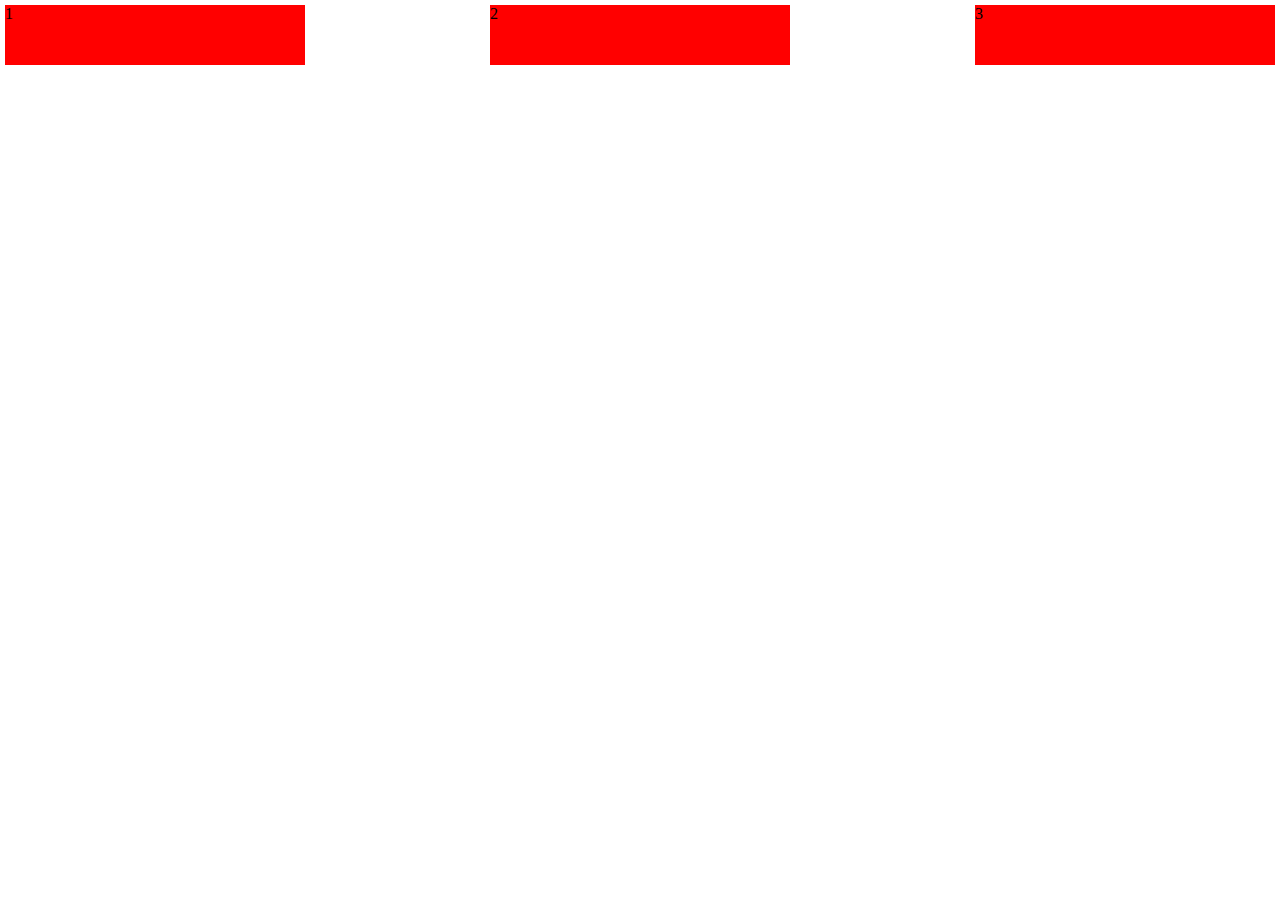
<file: flexbox-rocketseat/index.html>
<!DOCTYPE html>
<html lang="en">
<head>
    <meta charset="UTF-8">
    <meta name="viewport" content="width=device-width, initial-scale=1.0">
    <meta http-equiv="X-UA-Compatible" content="ie=edge">
    <link rel="stylesheet" href="flexbox2.css">

    <title>Curso Flexbox</title>
</head>
<body>
    <div id="app">
        <div class="box">1</div>
        <div class="box">2</div>
        <div class="box">3</div>
    </div>

</body>
</html>
</file>
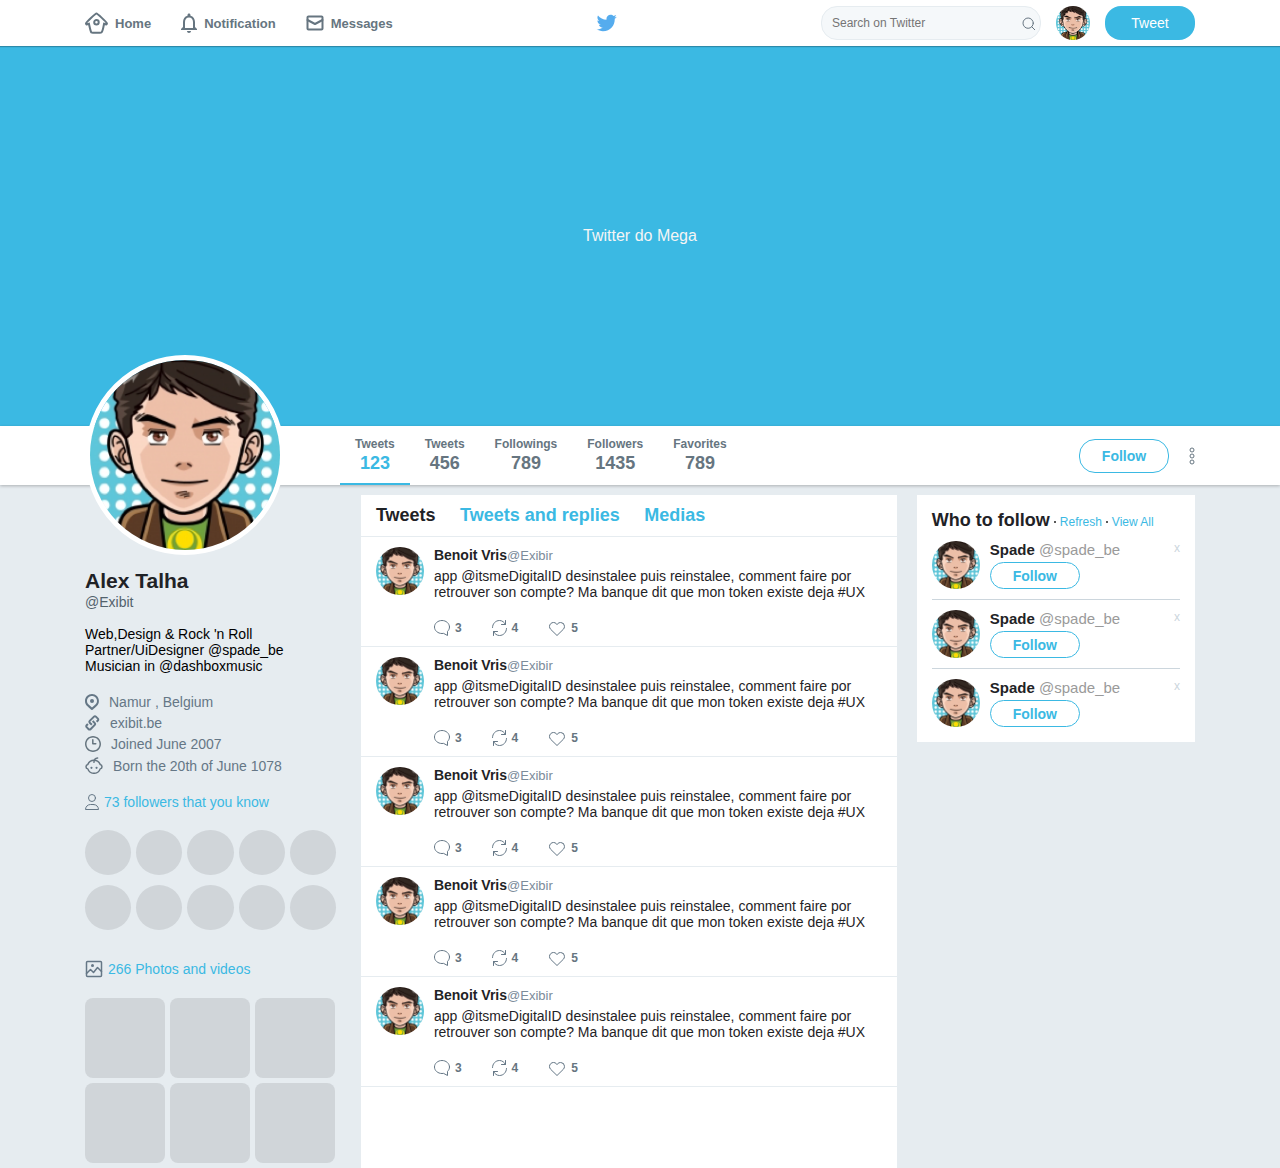
<file: flexbox-rocketseat/index2.html>
<!DOCTYPE html>
<html lang="en">

<head>
    <meta charset="UTF-8">
    <meta name="viewport" content="width=device-width, initial-scale=1.0">
    <meta http-equiv="X-UA-Compatible" content="ie=edge">
    <link rel="stylesheet" href="style.css">
    <title>Document</title>
</head>

<body>

    <header id='main-header'>
        <div class="content">
            <nav>
                <ul>
                    <li><img src="images/home.svg">Home</li>
                    <li><img src="images/notification.svg" alt="notification">Notification</li>
                    <li><img src="images/message.svg" alt="notification">Messages</li>
                </ul>
            </nav>
            <img src="images/logo.svg" alt="Logo Twitter">
            <div class='side'>
                <input type="text" placeholder="Search on Twitter">
                <img src="images/avatar.png" alt="avatar">
                <button>Tweet</button>
            </div>
        </div>
    </header>

    <div class="banner">Twitter do Mega</div>
    <div class="bar">
        <div class='content'>
            <ul>
                <li class="active">
                    <span>Tweets</span>
                    <strong>123</strong>
                </li>
                <li>
                    <span>Tweets</span>
                    <strong>456</strong>
                </li>
                <li>
                    <span>Followings</span>
                    <strong>789</strong>
                </li>
                <li>
                    <span>Followers</span>
                    <strong>1435</strong>
                </li>
                <li>
                    <span>Favorites</span>
                    <strong>789</strong>
                </li>
            </ul>
            <div class="actions">
                <button>Follow</button>
                <img src="images/more.svg" alt="">
            </div>
        </div>
    </div>

    <div class="wrapper-content content">
        <aside class="profile">
            <img src="images/avatar.png" class="avatar" alt="Alex Talha">
            <h1>Alex Talha</h1>
            <span>@Exibit</span>
            <p>Web,Design & Rock 'n Roll Partner/UiDesigner @spade_be Musician in @dashboxmusic</p>
            <ul class="list">
                <li><img src="images/place.svg" alt="Place"> Namur , Belgium </li>
                <li><img src="images/url.svg" alt="URL"> exibit.be </li>
                <li><img src="images/joined.svg" alt="Joined"> Joined June 2007</li>
                <li><img src="images/born.svg" alt="Born"> Born the 20th of June 1078 </li>
            </ul>

            <div class="widget followers">
                <strong><img src="images/followers.svg" alt="Followers">73 followers that you know</strong>

                <ul>
                    <li></li>
                    <li></li>
                    <li></li>
                    <li></li>
                    <li></li>
                    <li></li>
                    <li></li>
                    <li></li>
                    <li></li>
                    <li></li>
                </ul>
            </div>

            <div class="widget images">
                <strong><img src="images/images.svg" alt="Images">266 Photos and videos</strong>
                <ul>
                    <li></li>
                    <li></li>
                    <li></li>
                    <li></li>
                    <li></li>
                    <li></li>
                </ul>
            </div>

        </aside>
        <section class="timeline">
            <nav>
                <a href="" class="active">Tweets</a>
                <a href="">Tweets and replies</a>
                <a href="">Medias</a>
            </nav>

            <ul class="tweets">
                <li>
                    <img src="images/avatar.png" alt="Avatar">
                    <div class="info">
                        <strong>Benoit Vris<span>@Exibir</span></strong>
                        <p>app @itsmeDigitalID desinstalee puis reinstalee, comment faire por retrouver son compte? Ma
                            banque dit que mon token existe deja #UX</p>

                        <div class="actions">
                            <a href="#"><img src="images/comments.svg" alt="Comments">3</a>
                            <a href="#"><img src="images/retweet.svg" alt="Retweets">4</a>
                            <a href="#"><img src="images/like.svg" alt="Like">5</a>
                        </div>
                    </div>
                </li>
            </ul>

            <ul class="tweets">
                <li>
                    <img src="images/avatar.png" alt="Avatar">
                    <div class="info">
                        <strong>Benoit Vris<span>@Exibir</span></strong>
                        <p>app @itsmeDigitalID desinstalee puis reinstalee, comment faire por retrouver son compte? Ma
                            banque dit que mon token existe deja #UX</p>

                        <div class="actions">
                            <a href="#"><img src="images/comments.svg" alt="Comments">3</a>
                            <a href="#"><img src="images/retweet.svg" alt="Retweets">4</a>
                            <a href="#"><img src="images/like.svg" alt="Like">5</a>
                        </div>
                    </div>
                </li>
            </ul>
            <ul class="tweets">
                <li>
                    <img src="images/avatar.png" alt="Avatar">
                    <div class="info">
                        <strong>Benoit Vris<span>@Exibir</span></strong>
                        <p>app @itsmeDigitalID desinstalee puis reinstalee, comment faire por retrouver son compte? Ma
                            banque dit que mon token existe deja #UX</p>

                        <div class="actions">
                            <a href="#"><img src="images/comments.svg" alt="Comments">3</a>
                            <a href="#"><img src="images/retweet.svg" alt="Retweets">4</a>
                            <a href="#"><img src="images/like.svg" alt="Like">5</a>
                        </div>
                    </div>
                </li>
            </ul>
            <ul class="tweets">
                <li>
                    <img src="images/avatar.png" alt="Avatar">
                    <div class="info">
                        <strong>Benoit Vris<span>@Exibir</span></strong>
                        <p>app @itsmeDigitalID desinstalee puis reinstalee, comment faire por retrouver son compte? Ma
                            banque dit que mon token existe deja #UX</p>

                        <div class="actions">
                            <a href="#"><img src="images/comments.svg" alt="Comments">3</a>
                            <a href="#"><img src="images/retweet.svg" alt="Retweets">4</a>
                            <a href="#"><img src="images/like.svg" alt="Like">5</a>
                        </div>
                    </div>
                </li>
            </ul>
            <ul class="tweets">
                <li>
                    <img src="images/avatar.png" alt="Avatar">
                    <div class="info">
                        <strong>Benoit Vris<span>@Exibir</span></strong>
                        <p>app @itsmeDigitalID desinstalee puis reinstalee, comment faire por retrouver son compte? Ma
                            banque dit que mon token existe deja #UX</p>

                        <div class="actions">
                            <a href="#"><img src="images/comments.svg" alt="Comments">3</a>
                            <a href="#"><img src="images/retweet.svg" alt="Retweets">4</a>
                            <a href="#"><img src="images/like.svg" alt="Like">5</a>
                        </div>
                    </div>
                </li>
            </ul>
        </section>

        <aside class="widgets">
            <div class="widget follow">
                <div class="title">
                    <strong>Who to follow</strong>
                    <a href="">Refresh</a>
                    <a href="">View All</a>
                </div>
                <ul>
                    <li>
                        <div class="profile">
                            <img src="images/avatar.png" alt="">
                            <div class="info">
                                <strong>Spade <span>@spade_be</span></strong>
                                <button>Follow</button>
                            </div>
                        </div>
                        <a href="#">x</a>
                    </li>
                    <li>
                        <div class="profile">
                            <img src="images/avatar.png" alt="">
                            <div class="info">
                                <strong>Spade <span>@spade_be</span></strong>
                                <button>Follow</button>
                            </div>
                        </div>
                        <a href="#">x</a>
                    </li>
                    <li>
                        <div class="profile">
                            <img src="images/avatar.png" alt="">
                            <div class="info">
                                <strong>Spade <span>@spade_be</span></strong>
                                <button>Follow</button>
                            </div>
                        </div>
                        <a href="#">x</a>
                    </li>
                </ul>
            </div>


        </aside>
    </div>





</body>

</html>
</file>
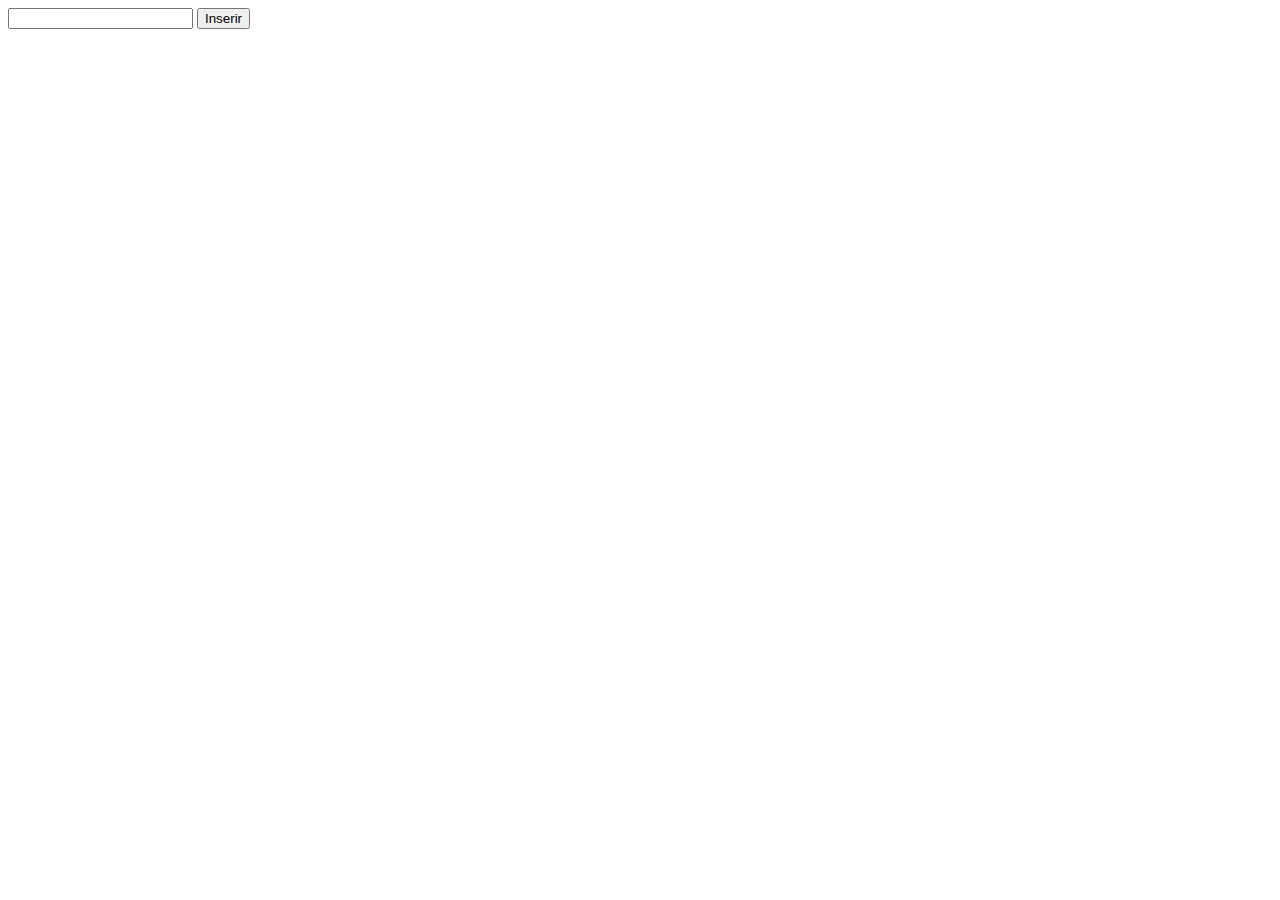
<file: javascript/index2.html>
<!DOCTYPE html>
<html lang="en">
<head>
    <meta charset="UTF-8">
    <meta name="viewport" content="width=device-width, initial-scale=1.0">
    <meta http-equiv="X-UA-Compatible" content="ie=edge">
    <title>Document</title>
</head>
<body>

    <input type="text"  class="valor" name="valor">
    <input type="button" class='inserir' value="Inserir">

    <div class="todoList">
        <ul></ul>
    </div>
    
    <script src="todo.js"></script>
</body>
</html>
</file>
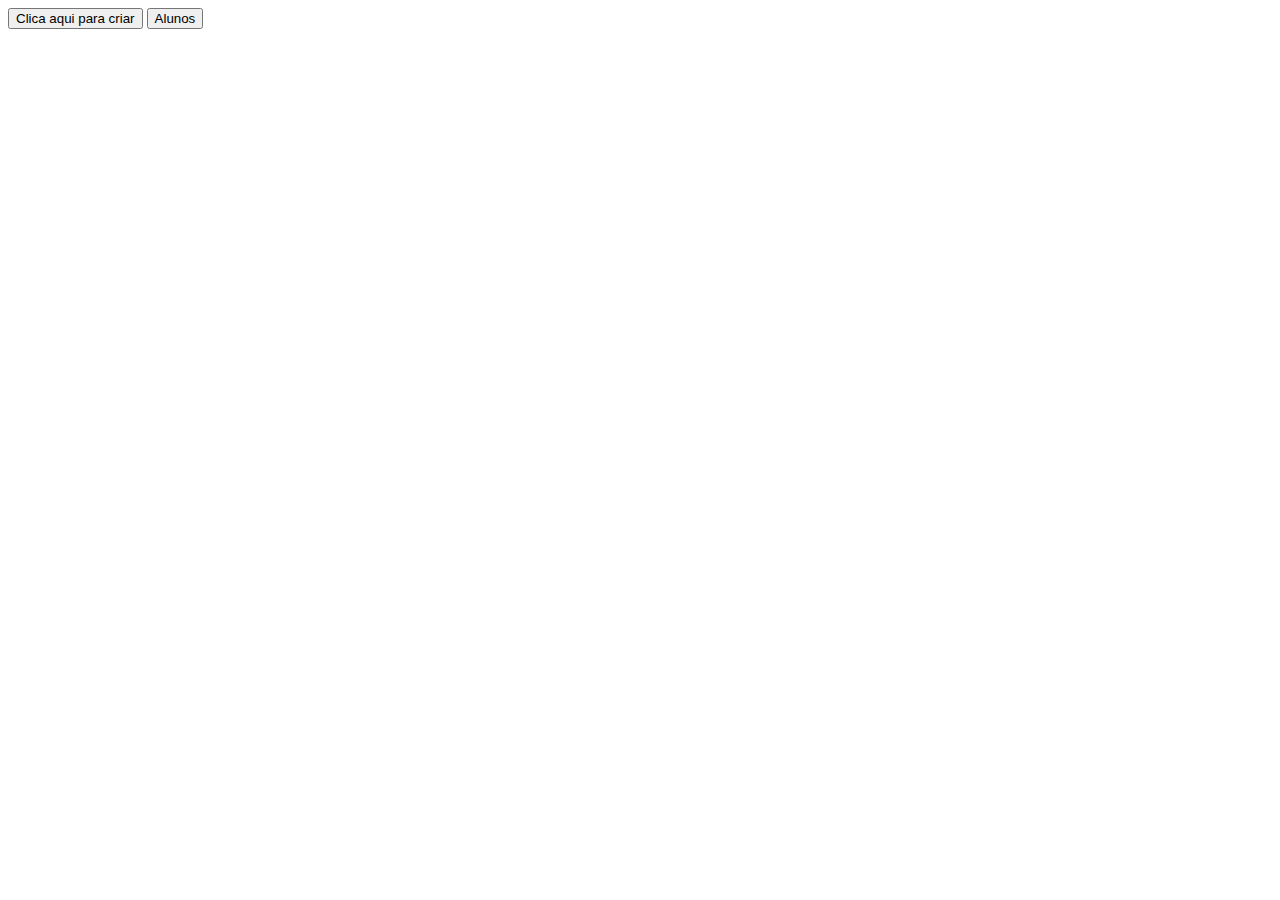
<file: javascript/manipulacao.html>
<!DOCTYPE html>
<html lang="en">

<head>
    <meta charset="UTF-8">
    <meta name="viewport" content="width=device-width, initial-scale=1.0">
    <meta http-equiv="X-UA-Compatible" content="ie=edge">
    <title>Document</title>
</head>

<body>
    <!--
    <button onclick="mostrarAlert()">CLica Aqui</button>
    <button onmouseover="mostrarAlert()">CLica Aqui</button>
    <input type="text" onkeyup="mostrarAlert()" value="">

    <script>
        function mostrarAlert(){
            alert('Botão foi clicado');
        }

    </script>

-->

    <div id="app">
        <!--
        <input type="text" name="nome" id="nome">
        <input type="text" name="nome" id="nome">
        <input type="text"  name="nome2" id="nome2" class="nome2">
        -->

        <button>Clica aqui para criar </button>

        <button class='alunos'>Alunos</button>

        <ul>
        </ul>
    </div>


    <div class="box">

    </div>
    <script>
        //var inputElement = document.getElementById('nome');
        //var inputElement2 = document.getElementsByTagName('input')[0];
        //var inputElement3 = document.getElementsByClassName('nome2');

        /* var ElementINput = document.querySelector('#app input[name="nome2"]');
     
             ElementINput.onblur = () => {
                 var mensagem = ElementINput.value;
                 alert('Botão Clicado:' + mensagem);
     
             }
     */
        //var linkElement = document.createElement('a');

        //linkElement.setAttribute('href','http://rocketseat.com');


        //1º exercício
        //Crie um botão que ao ser clicado cria um novo elemento em tela com a forma de um quadrado vermelho com 100px de altura e largura. Sempre que o botão for clicado um novo quadrado deve aparecer na tela.

        var botao = document.querySelector('button');

        botao.onclick = function () {
            var box = document.querySelector('.box');
            var elemento = document.createElement('div');
            elemento.style.width = '100px';
            elemento.style.height = '100px';
            elemento.style.backgroundColor = '#f00';
            element.style.attr

            console.log(elemento);

            box.appendChild(elemento);

        }

        botao.onmouseover = function () {

            var box = document.querySelector('.box');
            var elemento = document.createElement('div');
            elemento.style.width = '100px';
            elemento.style.height = '100px';
            elemento.style.backgroundColor = getRandomColor();


            console.log(elemento);

            box.appendChild(elemento);
        }

        function getRandomColor() {
            var letters = '0123456789ABCDEF';
            var color = '#';
            for (var i = 0; i < 6; i++) {
                color += letters[Math.floor(Math.random() * 16)];
            }
            return color;
        }

        //var newColor = getRandomColor(); // #E943F0

        var nomes = ['Diego', 'Gabriel', 'Lucas'];


        var alunos = document.querySelector('.alunos');

        alunos.onclick = function () {

            var ul = document.querySelector('#app ul');


            for (i = 0; i < nomes.length; i++) {
                li = document.createElement('li');
                text = document.createTextNode(nomes[i]);
                li.appendChild(text);
                console.log(li);

                ul.appendChild(li);

            }

        }

    </script>

</body>

</html>
</file>
<file: flexbox-rocketseat/flexbox2.css>
html,
body,
#app{
    height: 100%;
    margin: 0;
  
}

#app{
    display:flex;
    flex-wrap:wrap;
    justify-content: space-between;
}

.box{
    width: 300px;
    height: 60px;
    background: #f00;
    margin:5px;
    
  /*  flex-grow: 1;*/
    /*flex-shrink:0;  */
    /*flex: 1;*/
    /* quebra de linha */

}
</file>
<file: flexbox-rocketseat/style.css>
* {
    margin: 0;
    padding: 0;
    box-sizing: border-box;
}

body {
    background: #e6ecf0;
    font-family: 'Helvetica Neue', 'Helvetica', Arial, Helvetica, sans-serif;
    text-rendering: optimizeLegibility !important;
    -webkit-font-smoothing: antialiased !important;
}

input,
button {
    outline: 0
}

.content {
    max-width: 1170px;
    margin: 0 auto;
    padding: 0 30px
}

header#main-header {
    height: 46px;
    background: #FFF;
    box-shadow: 0 1px 1px rgba(0, 0, 0, 0.25);
    z-index: 1;
    position: relative;
}

header#main-header .content {
    display: flex;
    align-items: center;
    justify-content: space-between;
    height: 100%;
}

header#main-header nav ul {
    display: flex;
    list-style: none;
}

header#main-header nav ul li {
    display: flex;
    align-items: center;
    font-size: 13px;
    color: #667580;
    font-weight: bold;
    margin-left: 30px;
}

header#main-header nav ul li:first-child {
    margin: 0;
}

header#main-header nav ul li img {
    margin-right: 7px;
}

header#main-header div.side {
    display: flex;
}

header#main-header div.side img {
    height: 34px;
    width: 34px;
    border-radius: 50%;
    margin: 0 15px;
}

header#main-header div.side button {
    height: 34px;
    background: #3bb9e3;
    align-items: center;
    justify-content: center;
    width: 90px;
    font-size: 14px;
    color: #FFF;
    border: 0;
    border-radius: 16px;
}

header#main-header div.side input {
    border: 1px solid #e6ecf0;
    height: 34px;
    padding: 0 12px;
    border-radius: 16px;
    font-size: 12px;
    color: #667581;
    width: 220px;
    padding: 12px 30px 12px 10px;
    background: #F5F8FA url('images/search.svg') no-repeat 200px center
}

div.banner {
    height: 380px;
    width: 100%;
    background-color: #3bb9e3;
    display: flex;
    justify-content: center;
    align-items: center;
    font-family: inherit;
    color: whitesmoke;
}

div.bar {
    height: 59px;
    background: #FFF;
    box-shadow: 0 1px 3px rgba(0, 0, 0, 0.25)
}

div.bar .content {
    display: flex;
    justify-content: space-between;
    align-items: center;
    padding-left: 285px;
    height: 100%;
}

div.bar .content ul {
    display: flex;
    list-style: none;
    height: 100%;
}

div.bar .content ul li {
    display: flex;
    flex-direction: column;
    align-items: center;
    padding: 0 15px;
    position: relative;
    justify-content: center
}

div.bar .content ul li.active::after {
    content: '';
    height: 2px;
    width: 100%;
    position: absolute;
    bottom: 0;
    left: 0;
    background: #3bb9e3;
}

div.bar .content ul li span {
    color: #667580;
    font-size: 12px;
    font-weight: bold;
}

div.bar .content ul li strong {
    color: #667580;
    font-size: 18px;
    font-weight: bold;
    margin-top: 2px;
}

div.bar .content ul li.active strong {
    color: #3bb9e3;
}

div.bar .content .actions {
    display: flex;
}

div.bar .content .actions button {
    height: 34px;
    display: flex;
    align-items: center;
    justify-content: center;
    width: 90px;
    font-weight: bold;
    font-size: 14px;
    border: 1px solid #3bb9e3;
    background: #FFF;
    color: #3bb9e3;
    border-radius: 16px;
    margin-right: 20px;
}

div.wrapper-content {
    display: flex;
}

div.wrapper-content aside.profile {
    width: 449px;
}

div.wrapper-content aside.profile img.avatar {
    width: 200px;
    height: 200px;
    border-radius: 50%;
    border: 5px solid white;
    margin-top: -130px;
}

div.wrapper-content aside.profile h1 {
    font-size: 21px;
    color: #1f2226;
    margin-top: 10px;
}

div.wrapper-content aside.profile span {
    font-size: 14px;
    color: #53626C;
}

div.wrapper-content aside.profile p {
    font-size: 14px;
    margin-top: 15px;
}

div.wrapper-content aside.profile ul {
    margin-top: 20px;
    list-style: none
}

div.wrapper-content aside.profile ul.list li {
    font-size: 14px;
    color: #657786;
    display: flex;
    align-items: center;
    margin-top: 5px;
}

div.wrapper-content aside.profile ul.list li:first-child {
    margin: 0;
}

div.wrapper-content aside.profile ul.list li img {
    margin-right: 10px;
}

div.wrapper-content aside.profile .widget {
    margin-top: 20px;
}

div.wrapper-content aside.profile .widget strong {
    font-weight: normal;
    color: #3BB9E3;
    font-size: 14px;
    display: flex;
    align-items: center;
}

div.wrapper-content aside.profile .widget strong img {
    margin-right: 5px
}

div.wrapper-content aside.profile .followers ul {
    list-style: none;
    display: flex;
    flex-wrap: wrap;
    align-content: flex-start;
    align-items: flex-start;
}

div.wrapper-content aside.profile .followers ul li {
    width: 45px;
    height: 45px;
    background: #d0d5d9;
    border-radius: 50%;
    /*flex-grow: 1;
    flex-shrink: 0;*/
    flex: 1 0 auto;
    margin: 0 5px 10px 0;
}

div.wrapper-content aside.profile .images ul {
    list-style: none;
    display: flex;
    flex-wrap: wrap;
    align-content: flex-start;
    align-items: flex-start;
}

div.wrapper-content aside.profile .images ul li {
    width: 80px;
    height: 80px;
    background: #d0d5d9;
    border-radius: 8px;
    flex-shrink: 0;
    margin: 0 5px 5px 0;
}

div.wrapper-content .timeline {
    flex-grow: 1;
    background-color: #FFF;
    margin: 10px 20px 0;
}

div.wrapper-content .timeline nav {
    border-bottom: 1px solid #e6ecf0;
    padding: 10px 15px;
}

div.wrapper-content .timeline nav a {
    text-decoration: none;
    color: #3bb9e3;
    font-size: 18px;
    font-weight: bold;
    margin-left: 20px;
}

div.wrapper-content .timeline nav a:first-child {
    margin: 0;
}

div.wrapper-content .timeline nav a.active {
    color: #1f2226;
}

div.wrapper-content .timeline ul.tweets {
    list-style: none;
}

div.wrapper-content .timeline ul.tweets li {
    border-bottom: 1px solid #e6ecf0;
    padding: 10px 15px;
    display: flex;
}

div.wrapper-content .timeline ul.tweets li>img {
    width: 48px;
    height: 48px;
    border-radius: 50%;
}

div.wrapper-content .timeline ul.tweets li .info {
    margin-left: 10px;
    display: flex;
    flex-direction: column;
}

div.wrapper-content .timeline ul.tweets li .info strong {
    font-size: 14px;
    color: #1f2326;
}

div.wrapper-content .timeline ul.tweets li .info strong span {
    font-size: 13px;
    font-weight: normal;
    color: #7B8B9A;
}

div.wrapper-content .timeline ul.tweets li .info p  {
    font-size: 14px;
    color: #1f2326;
    margin-top:5px;
}

div.wrapper-content .timeline ul.tweets li .actions {
    display:flex;
    margin-top: 20px; 
}

div.wrapper-content .timeline ul.tweets li .actions a {
    display:flex;
    align-items: center;
    text-decoration: none;
    color: #667580;
    font-weight: bold;
    font-size:12px;
    margin-left:30px;

}

div.wrapper-content .timeline ul.tweets li .actions a:first-child {
    margin-left:0;
}

div.wrapper-content .timeline ul.tweets li .actions a img{
    margin-right: 5px;
}

div.wrapper-content aside.widgets {
    width: 488px;
    margin-top: 10px;
}

div.wrapper-content aside.widgets .widget {
    padding: 15px;
    background: #FFF;
}

div.wrapper-content aside.widgets .widget .title {
    display: flex;
    align-items: baseline;
}

div.wrapper-content aside.widgets .widget .title strong {
    font-size: 18px;
    color: #1f2226;
}

div.wrapper-content aside.widgets .widget .title a {
    color: #3bb9e3;
    font-size: 12px;
    text-decoration: none;
    position: relative;
    padding-left: 10px;
}

div.wrapper-content aside.widgets .widget .title a::before {
    content: "";
    width: 2px;
    height: 2px;
    border-radius: 50%;
    background: #222;
    position: absolute;
    left: 4px;
    top: 6px;
}

div.wrapper-content aside.widgets .follow ul {
    list-style: none;
    margin-top: 10px;
}

div.wrapper-content aside.widgets .follow ul li {
    display: flex;
    justify-content: space-between;
    border-bottom: 1px solid #ccd6dd;
    padding-bottom: 10px;
    margin-bottom: 10px;
}

div.wrapper-content aside.widgets .follow ul li:last-child {
    margin-bottom: 0;
    padding-bottom: 0;
    border: 0;
}

div.wrapper-content aside.widgets .follow ul li a {
    text-decoration: none;
}

div.wrapper-content aside.widgets .follow ul li .profile {
    display: flex;
    align-items: center;
}

div.wrapper-content aside.widgets .follow ul li .profile img {
    height: 48px;
    width: 48px;
    border-radius: 50%;
}

div.wrapper-content aside.widgets .follow ul li .profile .info {
    margin-left: 10px;
    display: flex;
    flex-direction: column;
}

div.wrapper-content aside.widgets .follow ul li .profile .info strong {
    font-size: 15px;
    color: #1F2326;
}

div.wrapper-content aside.widgets .follow ul li .profile .info strong span {
    font-weight: normal;
    color: #9a9a9a;
}

div.wrapper-content aside.widgets .follow ul li .profile .info button {
    height: 27px;
    display: flex;
    align-items: center;
    justify-content: center;
    width: 90px;
    font-weight: bold;
    font-size: 14px;
    border: 1px solid #3bb9e3;
    background: #FFF;
    color: #3bb9e3;
    border-radius: 16px;
    margin-top: 4px;
}

div.wrapper-content aside.widgets .follow ul li>a {
    color: #CCd6DD;
    text-decoration: none;
    font-size: 12px;
}
</file>
